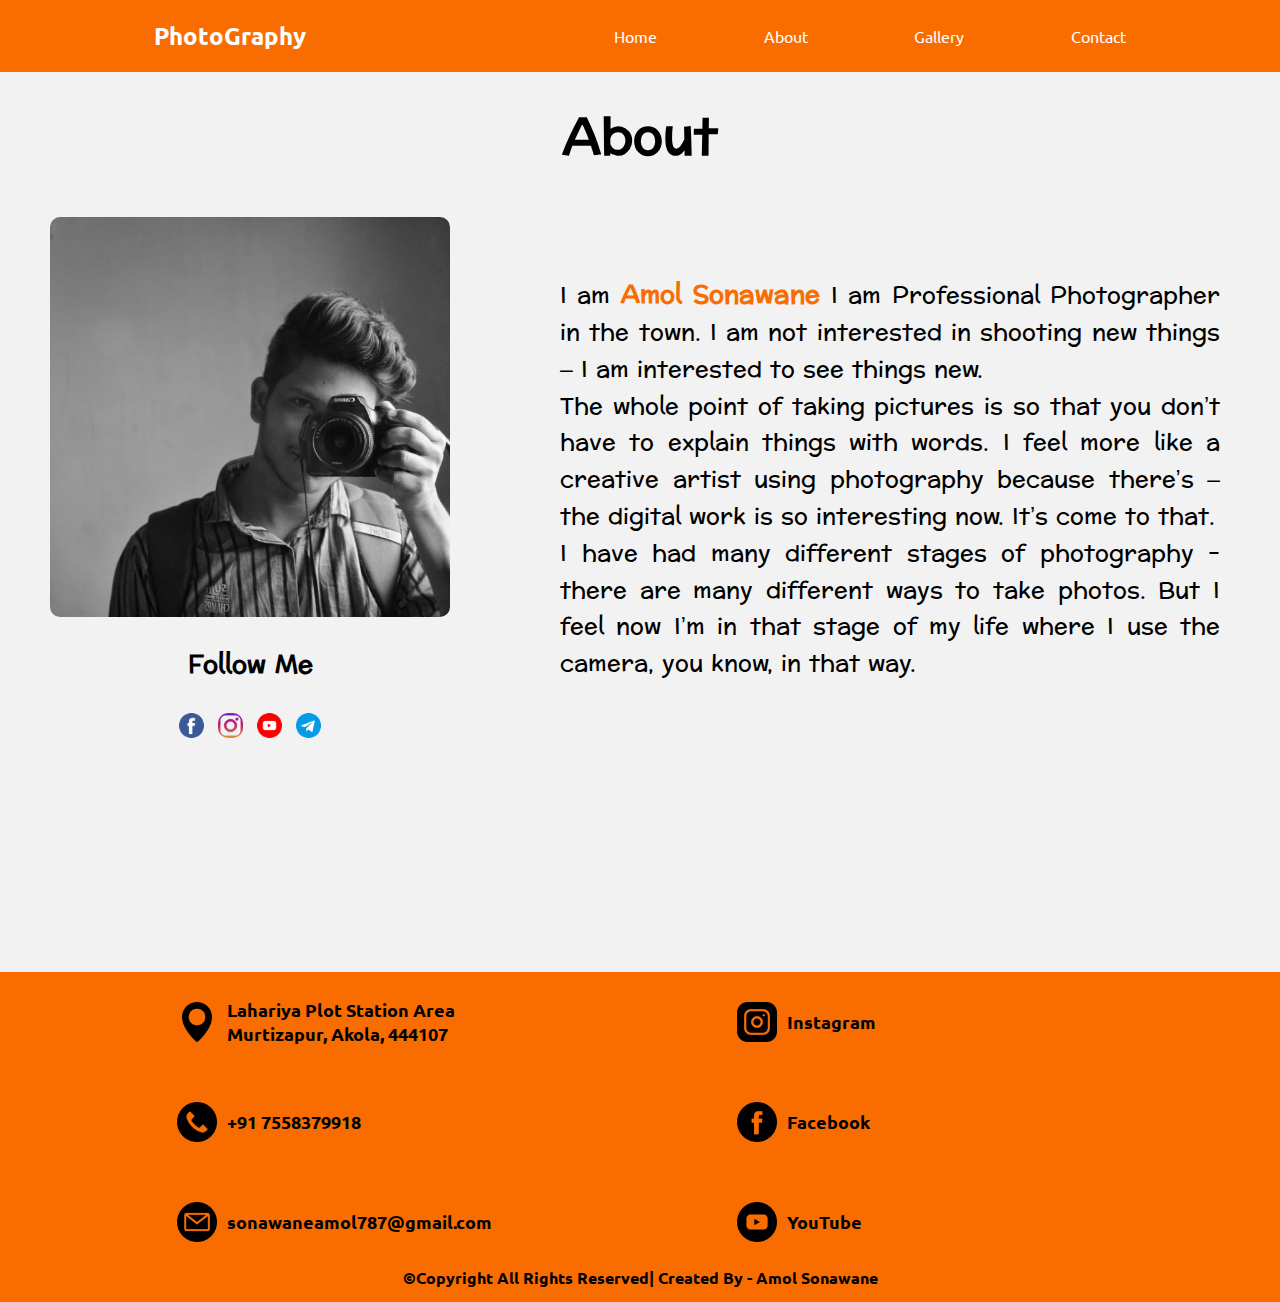
<file: about.html>
<!DOCTYPE html>
<html lang="en">
  <head>
    <meta charset="UTF-8" />
    <meta name="viewport" content="width=device-width, initial-scale=1.0" />
    <title>PhotoGraphy New</title>
    <link rel="stylesheet" href="style.css" />
    <link rel="stylesheet" href="wedding.css" />
    <!-- responsive css link -->
    <link rel="stylesheet" href="responsive.css">
  </head>
  <body>
    <section class="navbar">
      <nav>
        <div class="logo">
          <h2>PhotoGraphy</h2>
        </div>

        <ul>
          <li><a href="index.html">Home</a></li>
          <li><a href="about.html">About</a></li>
          <li><a href="index.html">Gallery</a></li>
          <li><a href="Contact.html">Contact</a></li>
        </ul>
        <div class="menu-bars" id="toggle">
          <input type="checkbox" />
          <span></span>
          <span></span>
          <span></span>
        </div>
      </nav>
    </section>

    <!-- -------------about us page html---------- -->

    <section class="about-main">
      <div class="heading">
        <h1>About</h1>
      </div>

      <div class="about-sub">
        <div class="about-left">
          <!-- <img src="./Images/profile2.JPG" alt=""> -->
          <img src="./Images/profile2.JPG" alt="" />
          <h3>Follow Me</h3>
          <div class="icon">
            <a href="index.html"><img src="./Icons/facebookIcon.png" alt="" /></a>
            <a href="index.html"><img src="./Icons/instagramIcon.png" alt="" /></a>
            <a href="index.html"><img src="./Icons/youtubeIcon.png" alt="" /></a>
            <a href="index.html"><img src="./Icons/telegramIcon.png" alt="" /></a>
          </div>
        </div>

        <div class="about-right">
          <p>
            I am
            <span id="About-name"><a href="index.html">Amol Sonawane</a></span>
            I am Professional Photographer in the town. I am not interested in
            shooting new things – I am interested to see things new. <br />
            The whole point of taking pictures is so that you don’t have to
            explain things with words. I feel more like a creative artist using
            photography because there’s – the digital work is so interesting
            now. It’s come to that. <br />
            I have had many different stages of photography - there are many
            different ways to take photos. But I feel now I’m in that stage of
            my life where I use the camera, you know, in that way.
          </p>
        </div>
      </div>
    </section>


    <!-- ***************footer section************* -->

    <footer class="footer">

      <section class="all-footer">

      <div class="footer-1">
        <div class="footer-sub">
          <img src="./Icons/addressIcon.png" alt="">
          <h2>Lahariya Plot Station Area Murtizapur, Akola, 444107</h2>
        </div>

        <div class="footer-sub">
          <img src="./Icons/phoneIcon.png" alt="">
          <h2>+91 7558379918</h2>
        </div>

        <div class="footer-sub">
          <img src="./Icons/emailIcon.png" alt="">
          <h2><a href="#">sonawaneamol787@gmail.com</a></h2>
        </div>






      </div>

      <div class="footer-1">
        <div class="footer-sub">
          <img src="./Icons/footerInstagram.png" alt="">
          <h2>Instagram</h2>
        </div>

        <div class="footer-sub">
          <img src="./Icons/footerFacebook.png" alt="">
          <h2>Facebook</h2>
        </div>

        <div class="footer-sub">
          <img src="./Icons/FooterYoutube.png" alt="">
          <h2>YouTube</h2>
        </div>

      </div>
    </section>

    <div class="end-footer">
      &#169;Copyright All Rights Reserved| Created By - Amol Sonawane
    </div>

    

    
    </footer>

    <script src="index.js"></script>
  </body>
</html>
</file>
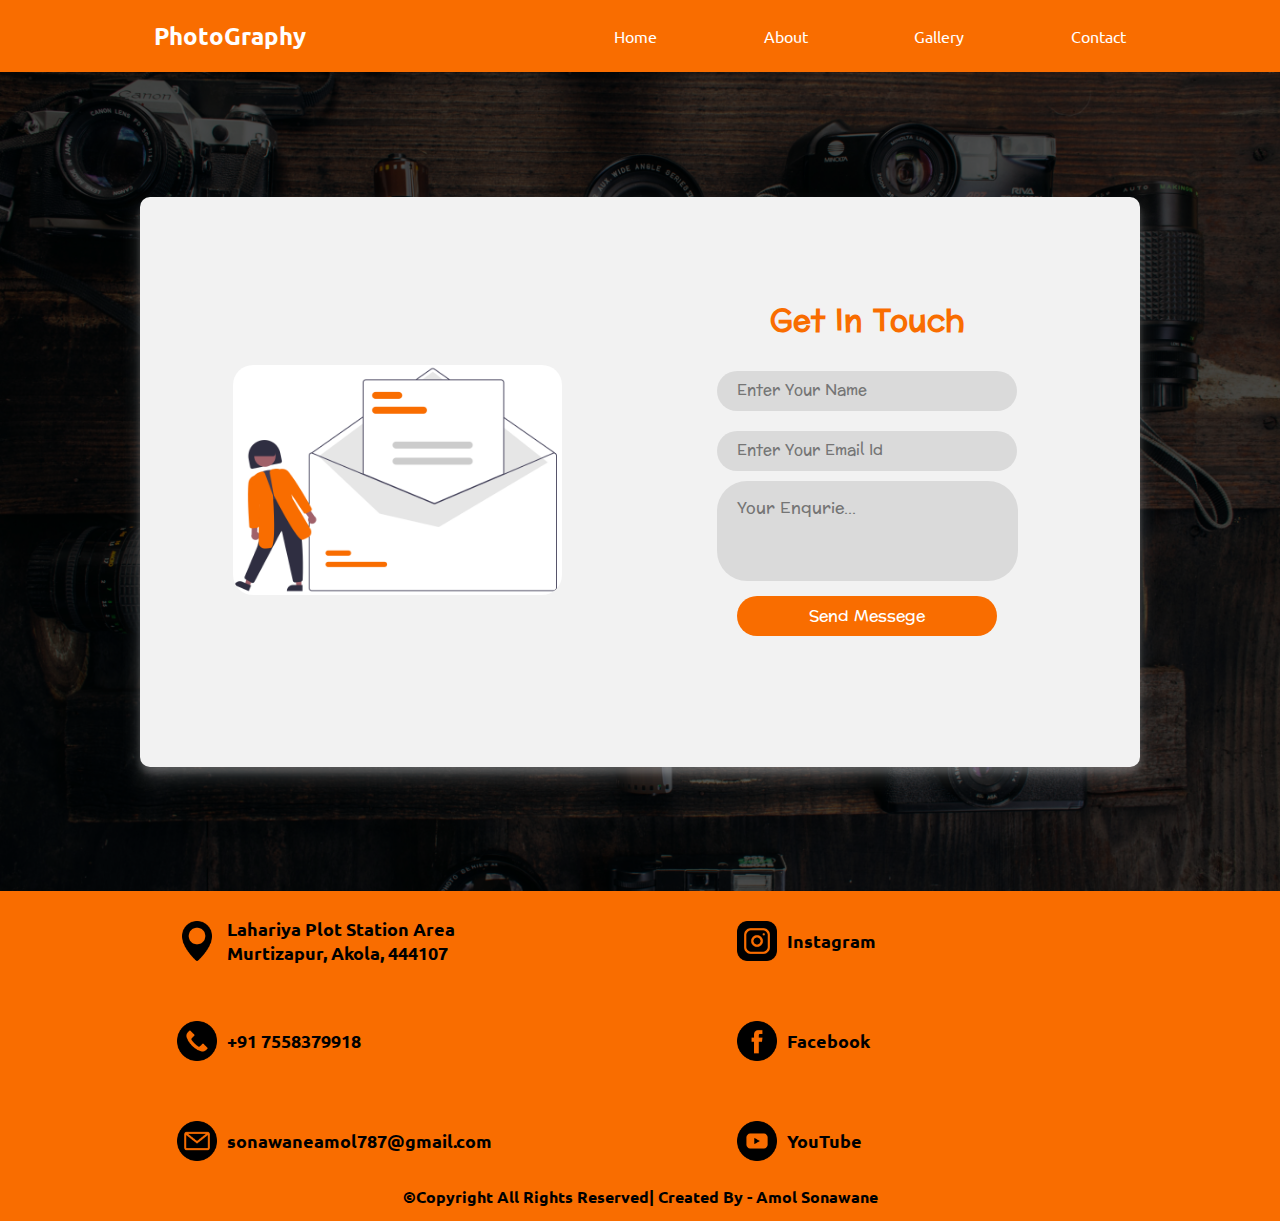
<file: contact.html>
<!DOCTYPE html>
<html lang="en">
  <head>
    <meta charset="UTF-8" />
    <meta name="viewport" content="width=device-width, initial-scale=1.0" />
    <title>PhotoGraphy New</title>
    <link rel="stylesheet" href="style.css" />
    <link rel="stylesheet" href="wedding.css" />
    <link
      rel="stylesheet"
      href="https://cdnjs.cloudflare.com/ajax/libs/font-awesome/5.15.2/css/all.min.css"
    />
    <link rel="stylesheet" href="contact.css" />
     <!-- responsive css link -->
     <link rel="stylesheet" href="responsive.css">
  </head>
  <body>
    <section class="navbar">
      <nav>
        <div class="logo">
          <h2>PhotoGraphy</h2>
        </div>

        <ul>
          <li><a href="index.html">Home</a></li>
          <li><a href="about.html">About</a></li>
          <li><a href="index.html">Gallery</a></li>
          <li><a href="Contact.html">Contact</a></li>
        </ul>
        <div class="menu-bars" id="toggle">
          <input type="checkbox" />
          <span></span>
          <span></span>
          <span></span>
        </div>
      </nav>
    </section>

    <!-- --------------contact page ------------ -->

    <section class="contact-main">
      <div class="contact-sub">
        <div class="cont-left">
          <img src="./Images/contactImg.png" alt="" />
        </div>

        <div class="cont-right">
          <h2>Get In Touch</h2>
          <div class="cont-form">
            <form action="#" id="form-id">
              <input
                type="text"
                name="name"
                id="Name"
                placeholder="Enter Your Name"
              />
              <input
                type="email"
                name="email"
                id="Email"
                placeholder="Enter Your Email Id"
              />
              <textarea placeholder="Your Enqurie..."></textarea>
              <button class="cont-btn" type="submit">Send Messege</button>
            </form>
          </div>
        </div>
      </div>
    </section>



    <!-- ***************footer section************* -->

    <footer class="footer">

      <section class="all-footer">

      <div class="footer-1">
        <div class="footer-sub">
          <img src="./Icons/addressIcon.png" alt="">
          <h2>Lahariya Plot Station Area Murtizapur, Akola, 444107</h2>
        </div>

        <div class="footer-sub">
          <img src="./Icons/phoneIcon.png" alt="">
          <h2>+91 7558379918</h2>
        </div>

        <div class="footer-sub">
          <img src="./Icons/emailIcon.png" alt="">
          <h2><a href="#">sonawaneamol787@gmail.com</a></h2>
        </div>






      </div>

      <div class="footer-1">
        <div class="footer-sub">
          <img src="./Icons/footerInstagram.png" alt="">
          <h2>Instagram</h2>
        </div>

        <div class="footer-sub">
          <img src="./Icons/footerFacebook.png" alt="">
          <h2>Facebook</h2>
        </div>

        <div class="footer-sub">
          <img src="./Icons/FooterYoutube.png" alt="">
          <h2>YouTube</h2>
        </div>

      </div>
    </section>

    <div class="end-footer">
      &#169;Copyright All Rights Reserved| Created By - Amol Sonawane
    </div>

    

    
    </footer>

    <script src="index.js"></script>
  </body>
</html>
</file>
<file: style.css>
/* all font css import */
@import url("https://fonts.googleapis.com/css2?family=Ubuntu&display=swap");
@import url("https://fonts.googleapis.com/css2?family=Roboto:ital,wght@0,100;0,300;0,400;0,500;1,100;1,300;1,400&display=swap");

/* main bg text import */
@import url("https://fonts.googleapis.com/css2?family=Tilt+Prism&display=swap");

/* headings font import */
@import url("https://fonts.googleapis.com/css2?family=Preahvihear&family=Tilt+Prism&display=swap");

/* all font import ubunto */
@import url("https://fonts.googleapis.com/css2?family=Ubuntu&display=swap");

* {
  margin: 0;
  padding: 0;
  box-sizing: border-box;
  list-style: none;
  text-decoration: none !important;
  scroll-behavior: smooth;
  /* font-family: 'Ubuntu', sans-serif; */
}

/* navbar css */
@import url("https://fonts.googleapis.com/css2?family=Roboto:ital,wght@0,100;0,300;0,400;0,500;1,100;1,300;1,400&display=swap");

body {
  /* font-family:'Roboto',sans-serif; */
  overflow-x: hidden;
  font-family: "Ubuntu", sans-serif;
}
nav {
  display: flex;
  background-color: #f96d00;
  justify-content: space-around;
  padding: 20px 0;
  color: rgb(255, 254, 254);

  align-items: center;
}
nav.logo {
  letter-spacing: 3px;
  cursor: pointer;
}
.logo h2 {
  cursor: pointer;
}
nav ul {
  display: flex;
  list-style: none;
  width: 40%;
  justify-content: space-between;
}
nav ul li a {
  color: rgb(255, 254, 254);
  text-decoration: none;
  font-size: 1em;
  transition: all 0.5s ease;
}
nav ul li a:hover {
  color: black;
}

.btn {
  border-radius: 40px;
}
/*Hamburger */
.menu-bars {
  display: none;
  flex-direction: column;
  height: 20px;
  justify-content: space-between;
  position: relative;
  z-index: 999;
}
.menu-bars input {
  position: absolute;
  width: 40px;
  height: 28px;
  left: -5px;
  top: -3px;
  opacity: 0;
  cursor: pointer;
  z-index: 2;
}

.menu-bars span {
  display: block;
  width: 28px;
  height: 3px;
  background-color: rgb(255, 254, 254);
  border-radius: 3px;
  transition: all 0.3s;
}

.menu-bars span:nth-child(2) {
  transform-origin: 0 0;
}

.menu-bars span:nth-child(4) {
  transform-origin: 0 100%;
}

.menu-bars input:checked ~ span:nth-child(2) {
  background-color: white;
  transform: rotate(45deg) translate(-1px, -1px);
}
.menu-bars input:checked ~ span:nth-child(4) {
  background-color: white;
  transform: rotate(-45deg) translate(-1px, 0);
}

.menu-bars input:checked ~ span:nth-child(3) {
  opacity: 0;
  transform: scale(0);
}

@media only screen and (max-width: 768px) {
  nav ul {
    width: 50%;
  }
}

@media only screen and (max-width: 576px) {
  .menu-bars {
    display: flex;
  }
  nav ul {
    position: absolute;
    right: 0;
    top: 0;
    width: 100%;
    height: 100vh;
    justify-content: space-evenly;
    flex-direction: column;
    align-items: center;
    background-color: #f96d00;
    z-index: 1;
    transform: translateY(-100%);
    transition: all 1s;
  }
}
nav ul.slide {
  transform: translateY(0);
}

/* main bg imgage css */

/* main background */
.mainBg {
  background-image: url(./Images//newBg.jpg);
  background-repeat: no-repeat;
  background-size: cover;
  background-position: center;
  height: 85vh;
  width: 100%;
  display: flex;
  justify-content: center;
  align-items: center;
  flex-direction: column;
  position: relative;
  opacity: 0.9;
}
.mainBg::before {
  content: " ";
  position: absolute;
  left: 0;
  top: 0;
  width: 100%;
  height: 100%;
  background-color: rgba(0, 0, 0, 0.6);
  z-index: -2;
}

.textBg {
  color: #f2f2f2;
  height: 60vh;
  width: 60%;
  display: flex;
  justify-content: center;
  align-items: center;
  flex-direction: column;
  letter-spacing: 4px;
  gap: 15px;
  font-family: "Tilt Prism", cursive !important;
  /* font-size: 29px; */
}
.textBg h1 {
  font-size: 45px;
  margin-top: 75px;
  font-weight: bold;
}
.textBg h2 {
  font-size: 30px;
  margin-bottom: 40px;
  font-weight: bold;
}

/* button css */
.button {
  width: 200px;
  padding-top: 20px;
  padding-bottom: 20px;
  text-align: center;
  color: #000;
  text-transform: uppercase;
  font-weight: 600;
  margin-left: 30px;
  margin-bottom: 30px;
  cursor: pointer;
  display: inline-block;
}
.button a {
  color: #f2f2f2;
  font-size: 20px;
}

.button-1 {
  background-color: transparent;
  border: 3px solid #f96d00;
  border-radius: 50px;
  -webkit-transition: all 0.15s ease-in-out;
  transition: all 0.15s ease-in-out;
  color: #f96d00;
}
.button-1:hover {
  box-shadow: 0 0 10px 0 #f96d00 inset, 0 0 20px 2px #f96d00;
  border: 3px solid #f96d00;
}

/* services heading and work heading and other headings  */
.heading {
  text-align: center;
  background-color: #f2f2f2;
  font-size: 25px;
  padding: 20px;
  font-family: "Preahvihear", sans-serif !important;
}

/* cardds section */

@import url("https://fonts.googleapis.com/css2?family=Poppins:wght@200;300;400;500;600;700;800;900&display=swap");

/* custom */

.cards {
  background-color: #f2f2f2;
  padding: 10px;
}
.content {
  padding: 12px;
}
.content h2 {
  color: #f96d00;
  font-family: "Preahvihear", sans-serif !important;
}

.content p {
  text-align: justify;
  padding: 25px;
  font-family: "Ubuntu", sans-serif;
  margin-bottom: 10px;
}
.content a {
  text-decoration: none;
}
.container {
  position: relative;
  display: flex;
  justify-content: center;
  align-items: center;
  flex-wrap: wrap;
  gap: 100px 50px;
  padding: 100px 50px;
}

.container .card {
  position: relative;
  display: flex;
  justify-content: center;
  align-items: flex-start;
  width: 350px;
  max-width: 100%;
  height: 300px;
  background: white;
  border-radius: 20px;
  transition: 0.5s;
  box-shadow: 0 35px 80px rgba(0, 0, 0, 0.15);
}

.container .card:hover {
  height: 450px;
}

.container .card .img-box {
  position: absolute;
  top: 20px;
  width: 300px;
  height: 220px;
  background: #333;
  border-radius: 12px;
  overflow: hidden;
  transition: 0.5s;
}

.container .card:hover .img-box {
  top: -100px;
  scale: 0.75;
  box-shadow: 0 15px 45px rgba(0, 0, 0, 0.2);
}

.container .card .img-box img {
  position: absolute;
  top: 0;
  left: 0;
  width: 100%;
  height: 100%;
  object-fit: cover;
}

.container .card .content {
  position: absolute;
  top: 252px;
  width: 100%;
  height: 39px;
  padding: 0 30px;
  text-align: center;
  overflow: hidden;
  transition: 0.5s;
}

.container .card:hover .content {
  top: 130px;
  height: 290px;
}

.container .card .content h2 {
  font-size: 1.5rem;
  font-weight: 700;
  /* color: var(--clr); */
}

.container .card .content p {
  color: #333;
}

.container .card .content a {
  position: relative;
  top: 7px;
  display: inline-block;
  padding: 12px 25px;
  text-decoration: none;
  background: var(--clr);
  color: white;
  font-weight: 500;
}

.container .card .content a:hover {
  opacity: 0.8;
}

@media (max-width: 480px) {
  .container .card {
    width: 230px;
    border-radius: 15px;
  }

  .container .card .img-box {
    width: 185px;
    border-radius: 10px;
  }

  .container .card .content p {
    font-size: 0.8rem;
  }

  .container .card .content a {
    font-size: 0.9rem;
  }
}

/* ---------------work section-------------- */
.work {
  background-color: #f2f2f2;
}

/* card under buttons css */
.button-paper {
  align-self: center;
  background-color: #fff;
  background-image: none;
  background-position: 0 90%;
  background-repeat: repeat no-repeat;
  background-size: 4px 3px;
  border-radius: 15px 225px 255px 15px 15px 255px 225px 15px;
  border-style: solid;
  border-width: 2px;
  box-shadow: rgba(0, 0, 0, 0.2) 15px 28px 25px -18px;
  box-sizing: border-box;
  color: #41403e;
  cursor: pointer;
  display: inline-block;
  font-family: Neucha, sans-serif;
  font-size: 1rem;
  line-height: 20px;
  outline: none;
  padding: 0.75rem;
  text-decoration: none;
  transition: all 235ms ease-in-out;
  border-bottom-left-radius: 15px 255px;
  border-bottom-right-radius: 225px 15px;
  border-top-left-radius: 255px 15px;
  border-top-right-radius: 15px 225px;
  user-select: none;
  -webkit-user-select: none;
  touch-action: manipulation;
  margin-bottom: 19px;
}

.button-paper a {
  text-decoration: none !important;
  color: black;
}
.button-paper:hover {
  box-shadow: rgba(0, 0, 0, 0.3) 2px 8px 8px -5px;
  transform: translate3d(0, 2px, 0);
}

.button-paper:focus {
  box-shadow: rgba(0, 0, 0, 0.3) 2px 8px 4px -6px;
}

/* *************** service card custom css  ************************ */
.service {
  display: flex;
  justify-content: center;
  align-items: center;
  flex-wrap: wrap;
  background-color: #f2f2f2;
}
.service-card {
  height: 380px;
  width: 320px;
  /* border: 2px solid black; */
  border-radius: 10px;
  margin: 25px;
  margin-bottom: 35px;
  background-color: #fff;
  cursor: pointer;
  display: flex;
  justify-content: center;
  align-items: center;
  flex-direction: column;
  background-color: #fff;
  transition: all 0.7s ease;
}
.service-card:hover {
  transform: scale(1.1);
}
.service-card img {
  height: 200px;
  width: auto;
  border-radius: 15px;
  padding: 5px;
  margin-bottom: 10px;
}
.service-card h1 {
  margin-top: 19px;
  font-family: "Preahvihear", sans-serif !important;
  color: #000;
}

/* ****************About page css include************* */

.about-main {
  background-color: #f2f2f2;
  height: 100vh;
  width: 100%;
}
.about-sub {
  display: flex;
  justify-content: space-between !important;
}
.about-sub img {
  height: 200px;
  width: auto;
}
.about-left {
  display: flex;
  justify-content: center;
  align-items: center;
  flex-direction: column;
}
.about-left h3 {
  margin: 10px;
  font-size: 25px;
  font-family: "Preahvihear", sans-serif !important;
}

.about-left img {
  height: 400px;
  width: auto;
  border-radius: 10px;
  margin: 15px 50px;
  cursor: pointer;
}
.about-right {
  display: flex;
  align-items: center;
  justify-content: center;
  flex-direction: column;
  padding: 10px 60px;
}
.about-right p {
  font-size: 23px;
  line-height: 1.6;
  text-align: justify;
  font-family: "Preahvihear", sans-serif !important;
}
#About-name {
  font-size: 25px;
  font-weight: bold;
  color: #f96d00;
}
#About-name a {
  color: #f96d00;
}

.icon img {
  height: 25px;
  width: auto;
  margin: 15px 5px;
}

/* **************footer section*********** */

.footer {
  height: 330px;
  width: 100%;
  background-color: #f96d00;
  padding: 25px;
}
.all-footer {
  /* height: 300px;
  width: 100%;
  background-color: #f96d00; */
  color: #f2f2f2;
  display: flex;
  justify-content: space-evenly;
  align-items: center;
  margin-top: 20px;
}
.footer-1 {
  height: 210px;
  width: 450px;
  /* border: 2px solid black; */
  /* margin: 30px; */
  display: flex;
  justify-content: center;
  align-items: flex-start;
  flex-direction: column;
  padding: 12px;
}

.footer-sub img {
  height: 40px;
  width: auto;
  margin: 10px;
  cursor: pointer;
}
.footer-sub {
  display: flex;
  justify-content: center;
  align-items: center;
  padding: 20px;
}
.footer-sub h2 {
  font-size: 18px;
  color: black;
  cursor: pointer;
}
.footer-sub a {
  color: black;
}

.end-footer {
  font-weight: bold;
  text-align: center;
  margin: 15px;
  margin-top: 40px;
}
</file>
<file: wedding.css>
#gallery{
  -webkit-column-count:4;
  -moz-column-count:4;
  column-count:4;
  
  -webkit-column-gap:20px;
  -moz-column-gap:20px;
  column-gap:20px;
  padding: 15px;
}
@media (max-width:1200px){
  #gallery{
  -webkit-column-count:3;
  -moz-column-count:3;
  column-count:3;
    
  -webkit-column-gap:20px;
  -moz-column-gap:20px;
  column-gap:20px;
}
}
@media (max-width:800px){
  #gallery{
  -webkit-column-count:2;
  -moz-column-count:2;
  column-count:2;
    
  -webkit-column-gap:20px;
  -moz-column-gap:20px;
  column-gap:20px;
}
}
@media (max-width:600px){
  #gallery{
  -webkit-column-count:1;
  -moz-column-count:1;
  column-count:1;
}  
}
#gallery img,#gallery video {
  width:100%;
  height:auto;
  margin: 4% auto;
  box-shadow:-3px 5px 15px #000;
  cursor: pointer;
  -webkit-transition: all 0.2s;
  transition: all 0.2s;
}
.modal-img,.model-vid{
  width:100%;
  height:auto;
}
.modal-body{
  padding:0px;
}
</file>
<file: responsive.css>
@media only screen and (max-width: 576px) {
  /* ******************responsive footer section************ */
  .all-footer {
    flex-wrap: wrap;
    background-color: #f96d00;
    margin-top: 0px;
    width: 100%;
  }
  .footer-sub h2 {
    font-size: 13px;
  }
  .footer-sub {
    padding: 6px;
  }
  .footer {
    padding: 2px;
    background-color: #f96d00 !important;
  }
  .end-footer {
    background-color: #f96d00;
    margin: 0px 0px;
    font-size: 13px;
  }
  footer {
    background-color: #f96d00 !important;
  }
  .footer-1 {
    padding: 0px 0px;
    width: 100%;
  }
  .footer-sub img {
    height: 30px;
    width: auto;
    margin: 10px;
    cursor: pointer;
  }

  /* ************main background responsive css *********/
  .textBg h1 {
    font-size: 23px;
    margin-top: 35px;
    font-weight: bold;
    /* text-align: justify; */
  }
  .textBg h2 {
    font-size: 18px;
    margin-bottom: 20px;
    font-weight: bold;
    /* text-align: justify; */
  }
  .textBg {
    height: 40vh;
    width: 90%;
  }
  .mainBg {
    height: 55vh;
  }

  .button {
    width: 130px;
    padding-top: 13px;
    padding-bottom: 13px;
    text-align: center;
    color: #000;
    text-transform: uppercase;
    font-weight: 600;
    margin-left: 20px;
    margin-bottom: 20px;
    cursor: pointer;
    display: inline-block;
  }
  .button a {
    color: #f2f2f2;
    font-size: 13px;
  }

  /* headings css responsive */
  .heading {
    font-size: 16px;
    padding: 15px;
  }

  /* ***********work section responsive css******** */
  .content p {
    padding: 10px;
    margin-bottom: 7px;
    font-size: 17px;
    line-height: 1.5;
  }
  .content h2 {
    font-size: 15px;
  }
  .container .card {
    width: 360px;
    max-width: 100%;
    height: 300px;
  }
  .container .card:hover {
    height: 400px;
  }

  /* *************about page responsive css******* */
  .about-sub {
    display: block;
    /* flex-wrap: wrap; */
  }
  /* .about-sub img {
    height: 200px;
    width: auto;
  } */
  .about-left img {
    height: 200px;
    width: auto;
    border-radius: 7px;
    margin: 15px 60px;
    cursor: pointer;
  }
  .about-left h3 {
    margin: 5px;
    font-size: 15px;
    padding-left: 50px;
  }
  .icon img {
    height: 18px;
    width: auto;
    margin: 15px 5px;
  }

  .about-right p {
    font-size: 13px;
    line-height: 1.2;
    text-align: justify;
  }
  .about-right {
    display: flex;
    align-items: center;
    justify-content: center;
    flex-direction: column;
    padding: 7px 40px;
  }
  #About-name {
    font-size: 13px;
    font-weight: bold;
  }

  /* ****************contact page responsive css ********** */

  .cont-left img {
    display: none;
  }

  .contact-sub {
    height: 500px;
    width: 100px;
    margin: 30px;
    padding: 50px;
  }
}

/* little bit bigger screen */
@media only screen and (max-width: 800px) {
  /* ****************contact page responsive css ********** */

  .contact-main {
    padding: 30px;
  }

  .contact-sub {
    height: 600px;
    width: 670px;
    margin: 0px 0px;
    padding: 35px;
  }
  .cont-left img {
    height: 130px;
    width: auto;
    margin-left: 1s0px;
    border-radius: 20px;
    cursor: pointer;
  }
}


@media only screen and (max-width: 415px) {
  .contact-sub {
    height: 500px;
    width: 325px;
    margin: 30px;
   
  }
}
</file>
<file: contact.css>
@import url("https://fonts.googleapis.com/css2?family=Preahvihear&family=Tilt+Prism&display=swap");

*{
    margin: 0;
    padding: 0;
    box-sizing: border-box;

}

.contact-main{
    height: 91vh;
    width: 100%;
    position: relative;
    background-color: #000;
    display: flex;
    justify-content: center;
    align-items: center;
}
.contact-main::before{
    content: "";
    background-image: url(./Images/contactBg.jpg);
    background-position: center;
    background-repeat: no-repeat;
    background-size: cover;
    position: absolute;
    top: 0;
    left: 0;
    bottom: 0;
    right: 0;
    opacity: 0.3;
   
}


.contact-sub{
    height: 570px;
    width: 1000px;
    background-color: #f2f2f2;
    position: relative;
    margin: 20px;
    padding: 20px;
    border-radius: 10px;
    box-shadow: rgba(255, 255, 255, 0.19) 0px 10px 20px, rgba(255, 255, 255, 0.19) 0px 6px 6px;
    display: flex;
    justify-content: space-around;
    align-items: center;
}

/* .cont-left{
    border: 1px solid black;
} */
.cont-left img{
    height: 230px;
    width: auto;
    margin-left: 20px;
    border-radius: 20px;
    cursor: pointer;
}

.cont-right{
    height: 400px;
    width: 400px;
    /* border: 1px solid black; */
}
.cont-right h2{
    text-align: center;
    color: #f96d00;
    margin: 12px;
    font-size: 30px;
    font-family: "Preahvihear", sans-serif !important;
}
.cont-form{
    display: flex;
    justify-content: center;
    align-items: center;
    flex-direction: column;
}
.cont-form input{
    height: 40px;
    width: 300px;
    border-radius: 30px;
    background-color: rgb(218, 218, 218);
    border: none;
    padding: 20px;
    font-size: 15px;
    margin: 10px;
    font-family: "Preahvihear", sans-serif !important;
}
/* .cont-form textarea{
    border: none;
    border-radius: 30px;
    background-color: rgb(218, 218, 218) ;
    padding: 20px;
    margin: 10px;
    font-size: 15px;
    textarea {
        width: 100%;
        height: 50px;
        padding: 12px 20px;
        box-sizing: border-box;
        border: 1px solid #ccc;
        border-radius: 4px;
        background-color: #f8f8f8;
        font-size: 16px;
        resize: none !important;
      }
} */

#form-id{
    display: flex;
    justify-content: center;
    align-items: center;
    flex-direction: column;
}
#form-id textarea{
        width: 94%;
        height: 100px;
        padding: 12px 20px;
        box-sizing: border-box;
        /* border: 1px solid #ccc; */
        border: none;
        border-radius: 30px;
        background-color: rgb(218, 218, 218);
        font-size: 16px;
        resize: none;
        font-family: "Preahvihear", sans-serif !important;
      
}

/* contact btn css */
.cont-btn{
    height: 40px;
    width: 260px;
    margin: 15px;
    padding: 5px;
    background-color: #f96d00;
    border-radius: 30px;
    border: none;
    font-size: 16px;
    color: white;
    cursor: pointer;
    font-family: "Preahvihear", sans-serif !important;
    transition: all 0.5s ease;
}
.cont-btn:hover{
    background-color: #f2f2f2;
    color: black;
    border: 1px solid #f96d00;
    transform: scale(1.1);
}
</file>
